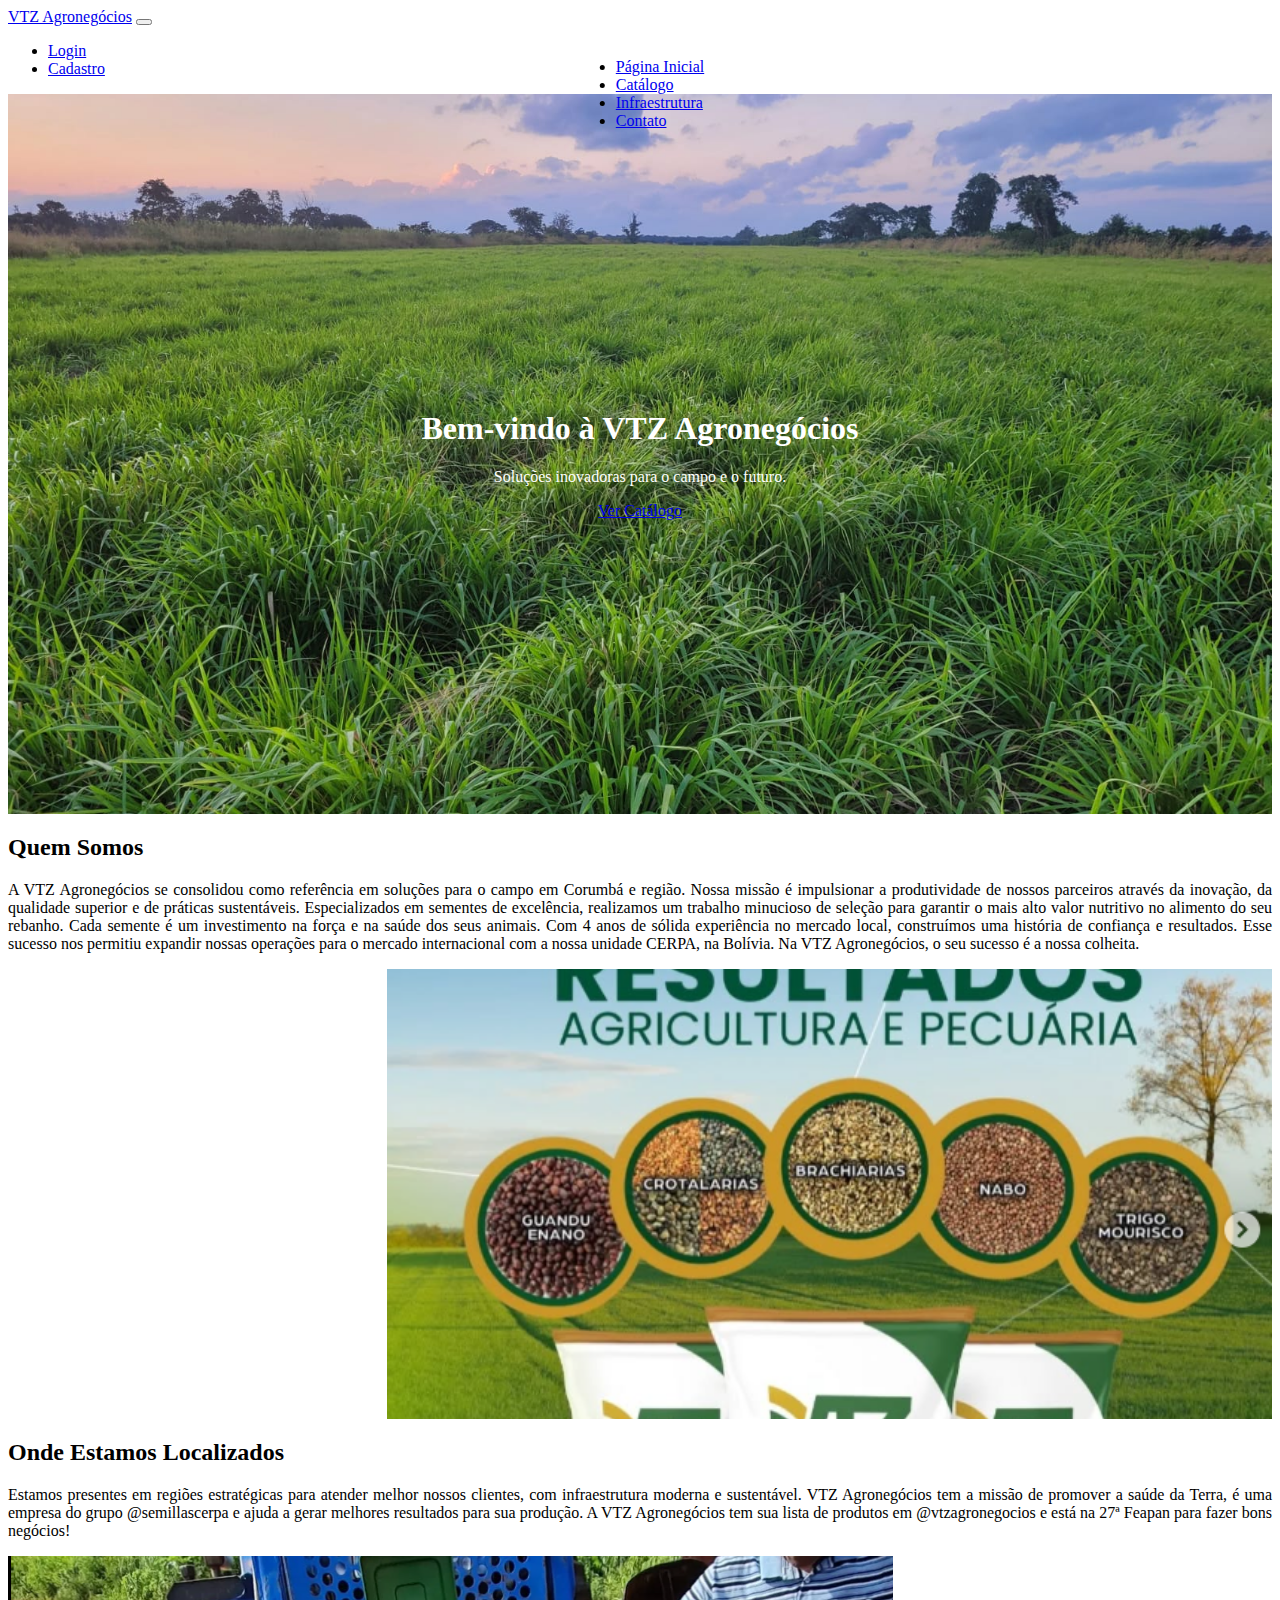
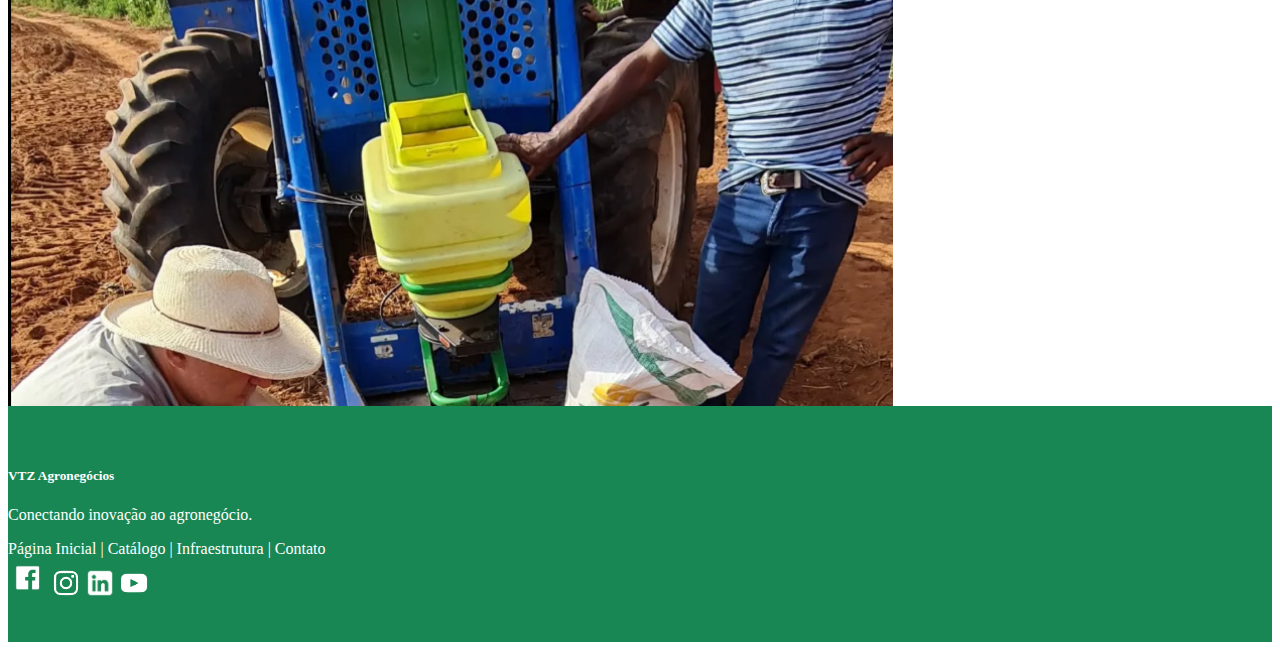
<file: VTZ Agronégocios/public/index.html>
<!DOCTYPE html>
<html lang="pt-br">
<head>
  <meta charset="UTF-8">
  <meta name="viewport" content="width=device-width, initial-scale=1.0">
  <title>VTZ Agronegócios</title>
  <!-- Bootstrap CSS -->
    <link href="https://cdn.jsdelivr.net/npm/bootstrap@5.3.8/dist/css/bootstrap.min.css" rel="stylesheet" integrity="sha384-sRIl4kxILFvY47J16cr9ZwB07vP4J8+LH7qKQnuqkuIAvNWLzeN8tE5YBujZqJLB" crossorigin="anonymous">
    <!-- CSS próprio -->
    <link rel="stylesheet" href="../assets/style/index.css">
</head>
<body>

<!-- Navbar -->
<nav class="navbar navbar-expand-lg navbar-dark bg-success fixed-top">
  <div class="container">
    <a class="navbar-brand" href="index.html">VTZ Agronegócios</a>

    <button class="navbar-toggler" type="button" data-bs-toggle="collapse" data-bs-target="#navbarNav">
      <span class="navbar-toggler-icon"></span>
    </button>

    <div class="collapse navbar-collapse justify-content-center" id="navbarNav">
      <ul class="navbar-nav">
        <li class="nav-item"><a class="nav-link active" href="index.html">Página Inicial</a></li>
        <li class="nav-item"><a class="nav-link" href="catalogo.html">Catálogo</a></li>
        <li class="nav-item"><a class="nav-link" href="infraestrutura.html">Infraestrutura</a></li>
        <li class="nav-item"><a class="nav-link" href="contato.html">Contato</a></li>
      </ul>

      <ul class="navbar-nav ms-auto">
        <li class="nav-item"><a class="nav-link" href="#">Login</a></li>
        <li class="nav-item"><a class="nav-link" href="#">Cadastro</a></li>
      </ul>
    </div>
  </div>
</nav>

  <!-- Hero -->
  <section class="hero">
    <div class="container">
      <h1 class="display-4">Bem-vindo à VTZ Agronegócios</h1>
      <p class="lead">Soluções inovadoras para o campo e o futuro.</p>
      <a href="catalogo.html" class="btn btn-light btn-lg">Ver Catálogo</a>
    </div>
  </section>

   <!-- Quem Somos -->
  <section class="py-5">
    <div class="container">
      <div class="row align-items-center">
        <div class="col-md-6">
          <h2>Quem Somos</h2>
          <p>A VTZ Agronegócios se consolidou como referência em soluções para o campo em Corumbá e região. Nossa missão é impulsionar a produtividade de nossos parceiros através da inovação, da qualidade superior e de práticas sustentáveis.

Especializados em sementes de excelência, realizamos um trabalho minucioso de seleção para garantir o mais alto valor nutritivo no alimento do seu rebanho. Cada semente é um investimento na força e na saúde dos seus animais.

Com 4 anos de sólida experiência no mercado local, construímos uma história de confiança e resultados. Esse sucesso nos permitiu expandir nossas operações para o mercado internacional com a nossa unidade CERPA, na Bolívia.

Na VTZ Agronegócios, o seu sucesso é a nossa colheita.</p>
        </div>
        <div class="col-md-6">
          <img src="../assets/images/Screenshot 2025-07-10 195434.png" class="img-fluid rounded" alt="Quem Somos">
        </div>
      </div>
    </div>
  </section>

    <!-- Localização/Infraestrutura -->
  <section class="py-5 bg-light">
    <div class="container">
      <div class="row align-items-center">
        <div class="col-md-6 order-md-2">
          <h2>Onde Estamos Localizados</h2>
          <p>Estamos presentes em regiões estratégicas para atender melhor nossos clientes, com infraestrutura moderna e sustentável. VTZ Agronegócios tem a missão de promover a saúde da Terra, é uma empresa do grupo @semillascerpa e ajuda a gerar melhores resultados para sua produção.

A VTZ Agronegócios tem sua lista de produtos em @vtzagronegocios e está na 27ª Feapan para fazer bons negócios!</p>
        </div>
        <div class="col-md-6 order-md-1">
          <img src="../assets/images/foto.png" class="img-fluid rounded" alt="Infraestrutura">
        </div>
      </div>
    </div>
  </section>

  <!-- Footer -->
  <footer>
    <div class="container text-center">
      <h5>VTZ Agronegócios</h5>
      <p>Conectando inovação ao agronegócio.</p>
      <div class="mb-3">
        <a href="#">Página Inicial</a> | 
        <a href="#">Catálogo</a> | 
        <a href="#">Infraestrutura</a> | 
        <a href="#">Contato</a>
      </div>
      <div>
        <a href="https://www.facebook.com/vtzagronegocios"><img src="../assets/images/facebook-logo-white.png" height="40"="30" alt="Facebook"></a>
        <a href="https://www.instagram.com/vtzagronegocios/"><img src="../assets/images/insta 1.png" width="30" alt="Instagram"></a>
        <a href="#"><img src="../assets/images/linkedin.png" width="30" alt="LinkedIn"></a>
        <a href="https://www.youtube.com/@vtzagronegocios"><img src="../assets/images/yt-.png" width="30" alt="Youtube"></a>
      </div>
    </div>
  </footer>

  <script src="https://cdn.jsdelivr.net/npm/bootstrap@5.3.8/dist/js/bootstrap.bundle.min.js" integrity="sha384-FKyoEForCGlyvwx9Hj09JcYn3nv7wiPVlz7YYwJrWVcXK/BmnVDxM+D2scQbITxI" crossorigin="anonymous"></script>
</body>
</html>
</file>
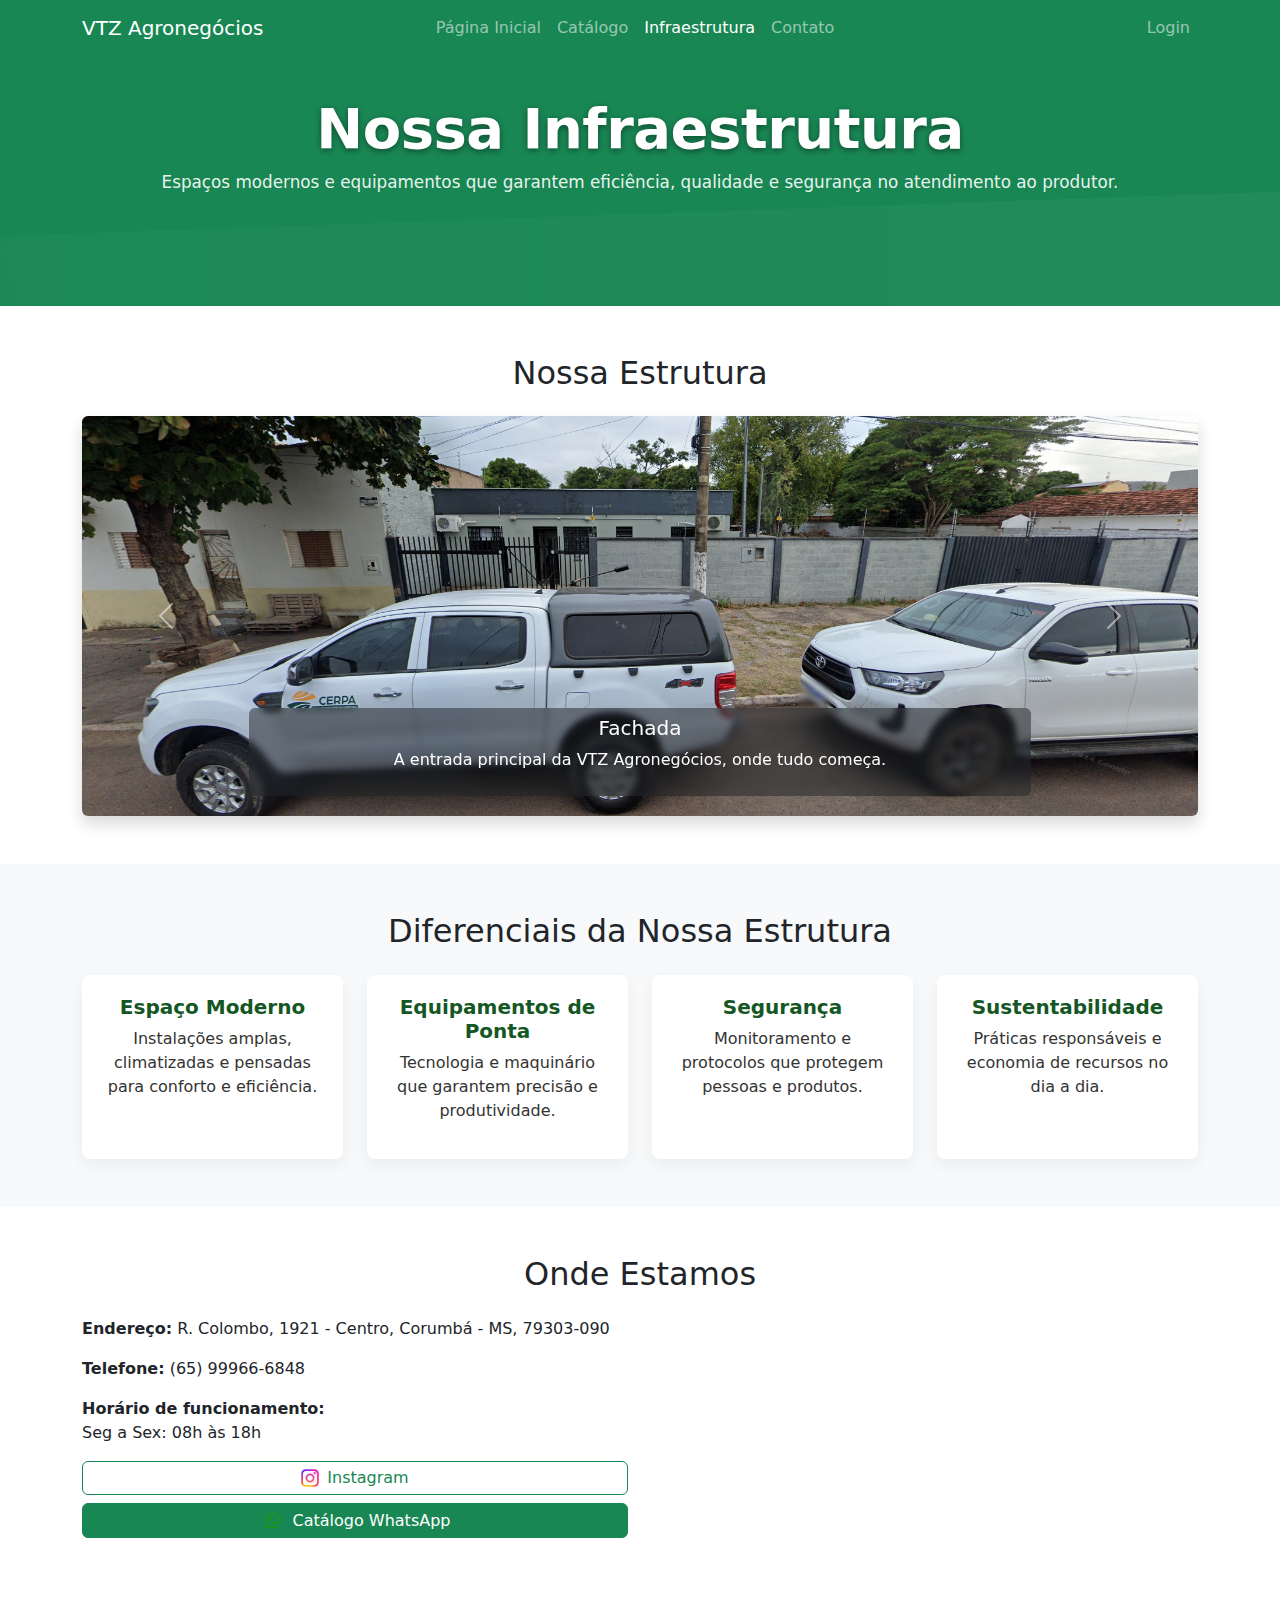
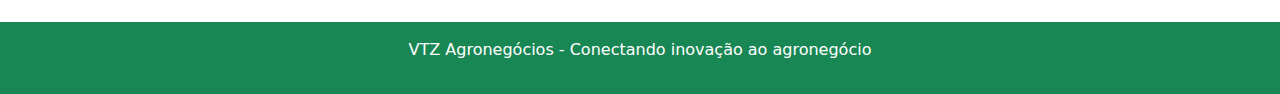
<file: public/infraestrutura.html>
<!DOCTYPE html>
<html lang="pt-br">
<head>
  <meta charset="UTF-8">
  <meta name="viewport" content="width=device-width, initial-scale=1.0">
  <title>Infraestrutura - VTZ Agronegócios</title>
  <link href="https://cdn.jsdelivr.net/npm/bootstrap@5.3.8/dist/css/bootstrap.min.css" rel="stylesheet" crossorigin="anonymous">
  <link rel="stylesheet" href="../assets/style/infra.css">
</head>
<body class="page-infra">

  <!-- Navbar -->
  <nav class="navbar navbar-expand-lg navbar-dark bg-success fixed-top">
    <div class="container">
      <a class="navbar-brand" href="index.html">VTZ Agronegócios</a>
      <button class="navbar-toggler" type="button" data-bs-toggle="collapse" data-bs-target="#navbarNav">
        <span class="navbar-toggler-icon"></span>
      </button>

      <div class="collapse navbar-collapse" id="navbarNav">
        <ul class="navbar-nav mx-auto">
          <li class="nav-item"><a class="nav-link" href="index.html">Página Inicial</a></li>
          <li class="nav-item"><a class="nav-link" href="catalogo.html">Catálogo</a></li>
          <li class="nav-item active"><a class="nav-link active" href="infraestrutura.html">Infraestrutura</a></li>
          <li class="nav-item"><a class="nav-link" href="contato.html">Contato</a></li>
        </ul>
        <ul class="navbar-nav ms-auto">
          <li class="nav-item">
            <a class="nav-link" href="#">
              <i class="bi bi-person-circle"></i> Login
            </a>
          </li>
        </ul>
      </div>
    </div>
  </nav>

  <!-- Hero / Banner -->
  <section class="hero text-white text-center d-flex align-items-center">
    <div class="container">
      <h1 class="display-4">Nossa Infraestrutura</h1>
      <p class="lead">Espaços modernos e equipamentos que garantem eficiência, qualidade e segurança no atendimento ao produtor.</p>
    </div>
  </section>


<!-- Galeria de Fotos (Carrossel) Top -->
<section class="py-5">
  <div class="container">
    <h2 class="text-center mb-4">Nossa Estrutura</h2>

    <div id="infraCarousel" class="carousel slide shadow rounded" data-bs-ride="carousel">
      <div class="carousel-inner">
        
        <!-- Item 1 -->
        <div class="carousel-item active">
          <img src="/assets/images/Frente1.png" class="d-block w-100 rounded" alt="Fachada da Empresa" style="max-height: 400px; object-fit: cover;">
          <div class="carousel-caption d-none d-md-block bg-dark bg-opacity-50 rounded p-2">
            <h5>Fachada</h5>
            <p>A entrada principal da VTZ Agronegócios, onde tudo começa.</p>
          </div>
        </div>

        <!-- Item 2 -->
        <div class="carousel-item">
          <img src="/assets/images/Frente2.png" class="d-block w-100 rounded" alt="Área Interna" style="max-height: 400px; object-fit: cover;">
          <div class="carousel-caption d-none d-md-block bg-dark bg-opacity-50 rounded p-2">
            <h5>Área Interna</h5>
            <p>Ambiente organizado e preparado para receber nossos clientes.</p>
          </div>
        </div>

        <!-- Item 3 -->
        <div class="carousel-item">
          <img src="/assets/images/Frente3.png" class="d-block w-100 rounded" alt="Estoque e Máquinas" style="max-height: 400px; object-fit: cover;">
          <div class="carousel-caption d-none d-md-block bg-dark bg-opacity-50 rounded p-2">
            <h5>Armazenamento</h5>
            <p>Espaço de estoque e maquinário para garantir agilidade e qualidade.</p>
          </div>
        </div>

      </div>

      <!-- Controles -->
      <button class="carousel-control-prev" type="button" data-bs-target="#infraCarousel" data-bs-slide="prev">
        <span class="carousel-control-prev-icon" aria-hidden="true"></span>
        <span class="visually-hidden">Anterior</span>
      </button>
      <button class="carousel-control-next" type="button" data-bs-target="#infraCarousel" data-bs-slide="next">
        <span class="carousel-control-next-icon" aria-hidden="true"></span>
        <span class="visually-hidden">Próximo</span>
      </button>
    </div>
  </div>
</section>

  <!-- Diferenciais -->
  <section class="py-5 bg-light diferenciais">
    <div class="container">
      <h2 class="text-center mb-4">Diferenciais da Nossa Estrutura</h2>
      <div class="row g-4">
        <div class="col-md-3">
          <div class="card-like text-center h-100">
            <h5>Espaço Moderno</h5>
            <p>Instalações amplas, climatizadas e pensadas para conforto e eficiência.</p>
          </div>
        </div>
        <div class="col-md-3">
          <div class="card-like text-center h-100">
            <h5>Equipamentos de Ponta</h5>
            <p>Tecnologia e maquinário que garantem precisão e produtividade.</p>
          </div>
        </div>
        <div class="col-md-3">
          <div class="card-like text-center h-100">
            <h5>Segurança</h5>
            <p>Monitoramento e protocolos que protegem pessoas e produtos.</p>
          </div>
        </div>
        <div class="col-md-3">
          <div class="card-like text-center h-100">
            <h5>Sustentabilidade</h5>
            <p>Práticas responsáveis e economia de recursos no dia a dia.</p>
          </div>
        </div>
      </div>
    </div>
  </section>
  <!-- Localização -->
<section class="py-5">
  <div class="container">
    <h2 class="text-center mb-4">Onde Estamos</h2>
    <div class="row">
      <div class="col-md-6">
        <p><strong>Endereço:</strong> R. Colombo, 1921 - Centro, Corumbá - MS, 79303-090</p>
        <p><strong>Telefone:</strong> (65) 99966-6848</p>
        <p><strong>Horário de funcionamento:</strong><br>Seg a Sex: 08h às 18h</p>
        
        <!-- Botões com logos -->
        <div class="d-flex flex-column gap-2">
          <a href="https://www.instagram.com/vtzagronegocios/" target="_blank" 
             class="btn btn-outline-success d-flex align-items-center justify-content-center gap-2 py-1">
            <img src="/assets/images/LogoInstagram.png" alt="Instagram" width="18" height="18">
            Instagram
          </a>
          <a href="https://wa.me/c/59176351959" target="_blank" 
             class="btn btn-success d-flex align-items-center justify-content-center gap-2 py-1">
            <img src="/assets/images/LogoWhatsapp.png" alt="WhatsApp" width="25" height="25">
            Catálogo WhatsApp
          </a>
        </div>
      </div>

      <div class="col-md-6">
        <iframe 
          src="https://www.google.com/maps/embed?pb=!1m18!1m12!1m3!1d3764.0303641742097!2d-57.6588!3d-19.0098!2m3!1f0!2f0!3f0!3m2!1i1024!2i768!4f13.1!3m3!1m2!1s0x9486f7e04e8c5e9b%3A0x4c6a6a1e4f4a6f5!2sR.%20Colombo%2C%201921%20-%20Centro%2C%20Corumb%C3%A1%20-%20MS%2C%2079303-090!5e0!3m2!1spt-BR!2sbr!4v1696974100000!5m2!1spt-BR!2sbr" 
          width="100%" height="250" style="border:0;" allowfullscreen="" loading="lazy">
        </iframe>
      </div>
    </div>
  </div>
</section>


  <!-- Footer -->
  <footer class="bg-success text-white text-center py-3">
    <div class="container">
      <p>VTZ Agronegócios - Conectando inovação ao agronegócio</p>
    </div>
  </footer>

  <script src="https://cdn.jsdelivr.net/npm/bootstrap@5.3.8/dist/js/bootstrap.bundle.min.js" crossorigin="anonymous"></script>
</body>
</html>
</file>
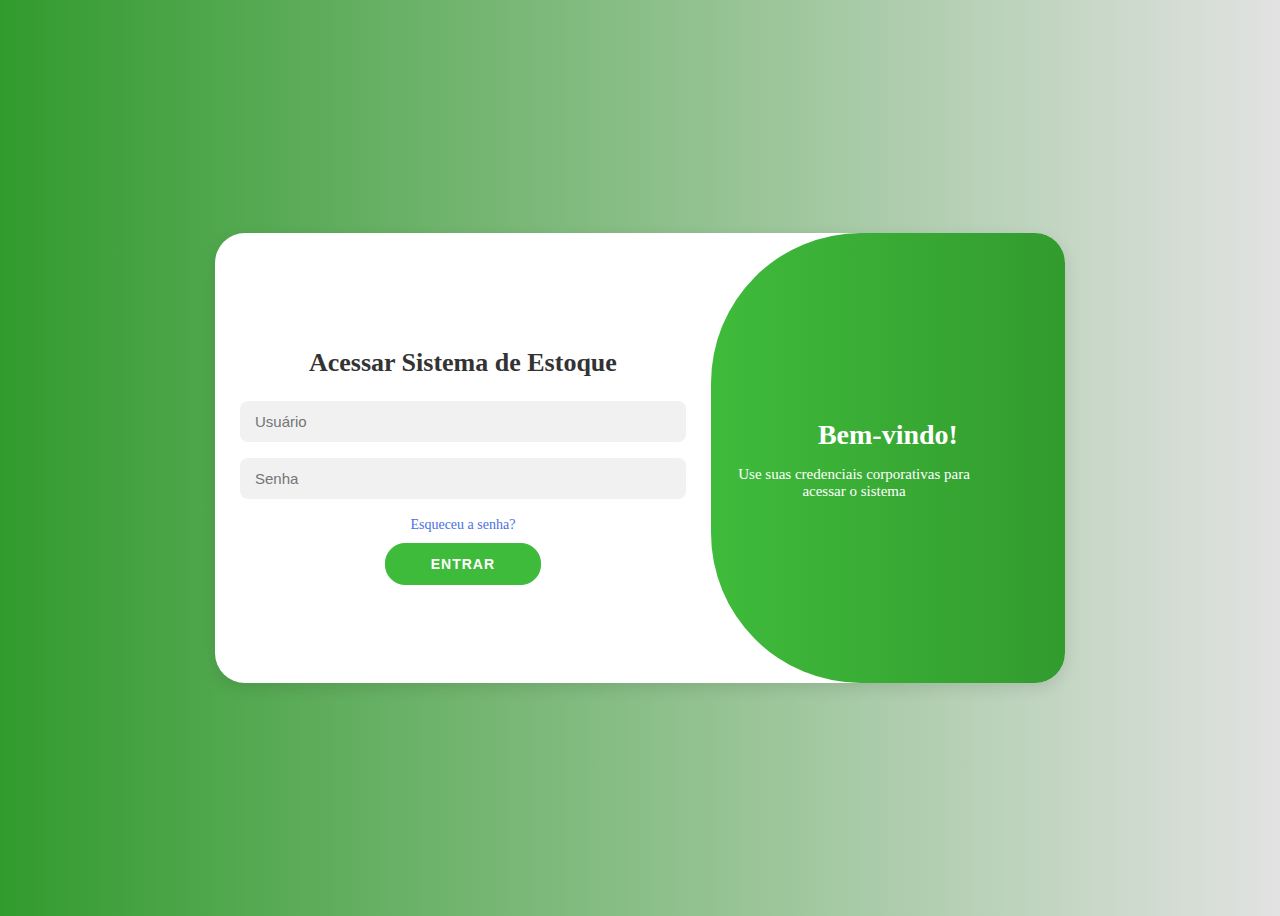
<file: public/Login.html>
<!DOCTYPE html>
<html lang="pt-br">

<head>
    <meta charset="UTF-8" />
    <meta name="viewport" content="width=device-width, initial-scale=1.0" />
    <title>Login</title>
    <link href="https://unpkg.com/boxicons@2.1.4/css/boxicons.min.css" rel="stylesheet">
    <link rel="stylesheet" href="/assets/style/StyleLogin.css" />
</head>

<body>
    <div class="container" id="container">
        <!-- FORMULÁRIO DE LOGIN -->
        <div class="form-container sign-in">
            <form id="loginForm" onsubmit="return false;">
                <h1>Acessar Sistema de Estoque</h1>
                <input type="text" id="loginUser" placeholder="Usuário" required>
                <input type="password" id="loginPass" placeholder="Senha" required>
                <a href="#">Esqueceu a senha?</a>
                <button id="btnLogin" type="button">Entrar</button>
            </form>
        </div>

        <!-- PAINEL DE BOAS-VINDAS -->
        <div class="toggle-container">
            <div class="toggle">
                <div class="toggle-panel toggle-right">
                    <h1>Bem-vindo!</h1>
                    <p>Use suas credenciais corporativas para acessar o sistema</p>
                </div>
            </div>
        </div>
    </div>
    <script src="/assets/scripts/Login.js"></script>
</body>

</html>
</file>
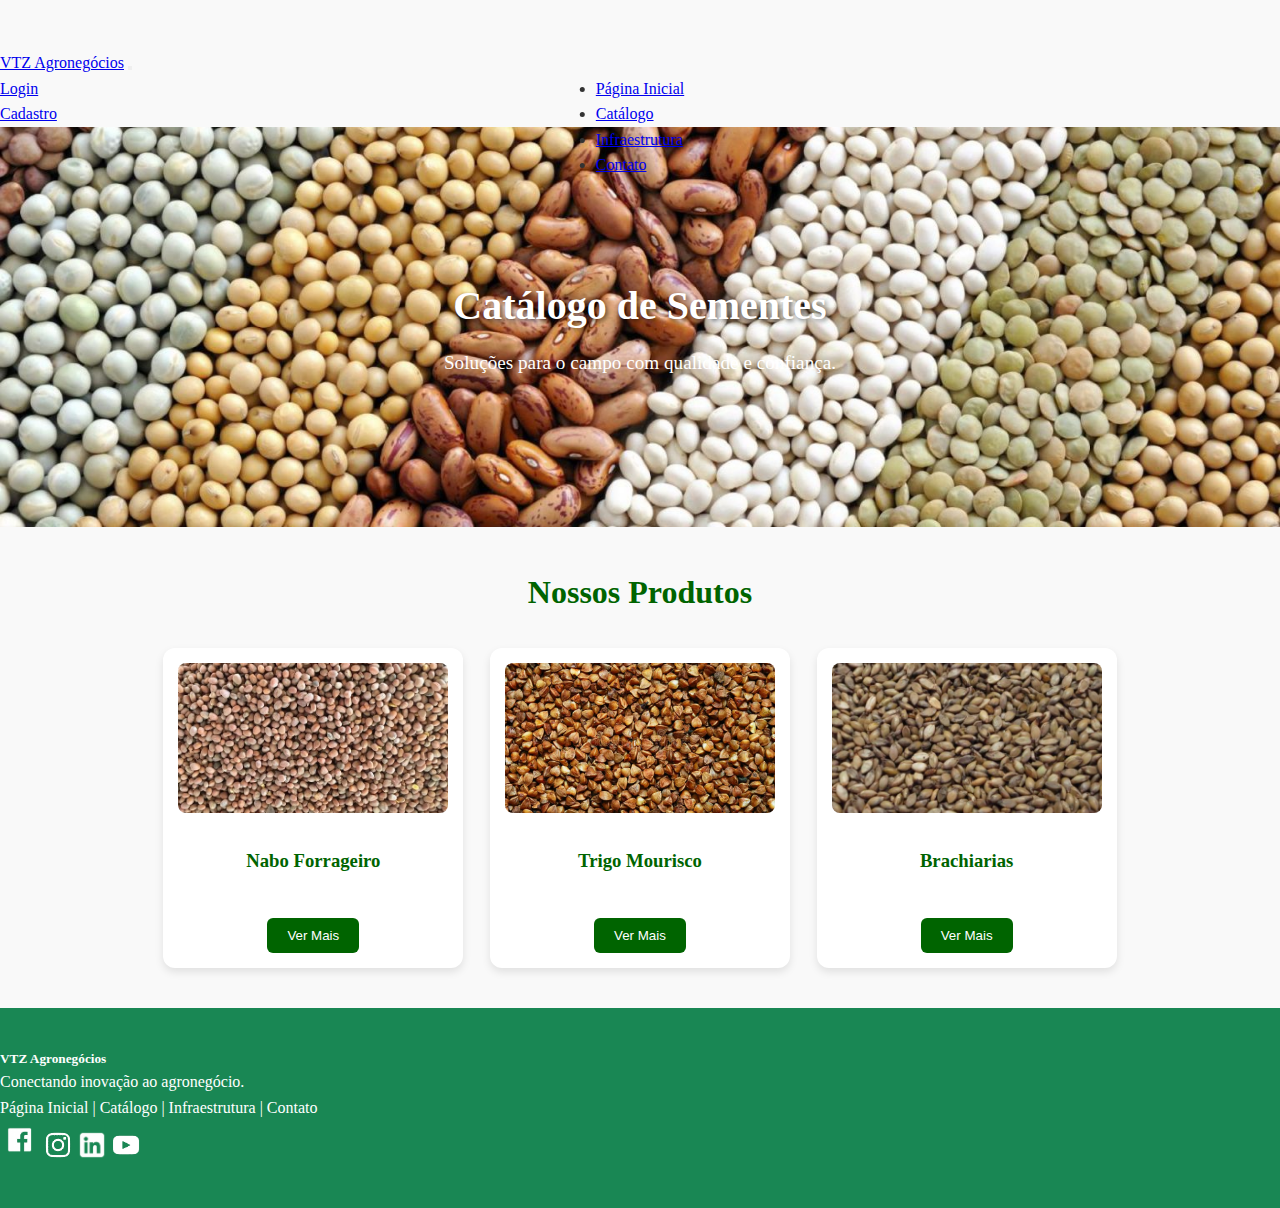
<file: VTZ Agronégocios/public/catalogo.html>
<!DOCTYPE html>
<html lang="pt-BR">
<head>
  <meta charset="UTF-8" />
  <meta name="viewport" content="width=device-width, initial-scale=1.0"/>
  <title>Catálogo - VTZ Agronegócios</title>
  <link href="https://cdn.jsdelivr.net/npm/bootstrap@5.3.8/dist/css/bootstrap.min.css" rel="stylesheet" integrity="sha384-sRIl4kxILFvY47J16cr9ZwB07vP4J8+LH7qKQnuqkuIAvNWLzeN8tE5YBujZqJLB" crossorigin="anonymous">
  <link rel="stylesheet" href="../assets/style/catalogo.css" />
</head>
<body>
  <!-- Cabeçalho -->
  <nav class="navbar navbar-expand-lg navbar-dark bg-success fixed-top">
    <div class="container">
      <a class="navbar-brand" href="index.html">VTZ Agronegócios</a>

      <button class="navbar-toggler" type="button" data-bs-toggle="collapse" data-bs-target="#navbarNav">
        <span class="navbar-toggler-icon"></span>
      </button>

      <div class="collapse navbar-collapse justify-content-center" id="navbarNav">
        <ul class="navbar-nav">
          <li class="nav-item"><a class="nav-link" href="index.html">Página Inicial</a></li>
          <li class="nav-item"><a class="nav-link active" href="catalogo.html">Catálogo</a></li>
          <li class="nav-item"><a class="nav-link" href="infraestrutura.html">Infraestrutura</a></li>
          <li class="nav-item"><a class="nav-link" href="contato.html">Contato</a></li>
        </ul>

        <ul class="navbar-nav ms-auto">
          <li class="nav-item"><a class="nav-link" href="#">Login</a></li>
          <li class="nav-item"><a class="nav-link" href="#">Cadastro</a></li>
        </ul>
      </div>
    </div>
  </nav>

  <!-- Banner -->
  <section class="banner">
    <h1><span class="titulo-destaque">Catálogo de Sementes</span></h1>
    <p><span class="texto-destaque">Soluções para o campo com qualidade e confiança.</span></p>
  </section>

  <!-- Produtos -->
  <section id="produtos" class="produtos">
    <h2>Nossos Produtos</h2>
    <div class="catalogo">

      <div class="card">
        <img src="../assets/images/nabo.jpg" width="300" height="200">
        <h3>Nabo Forrageiro</h3>
        <button onclick="abrirModal('modalNabo')">Ver Mais</button>
      </div>

      <div class="card">
        <img src="../assets/images/trigo-mourisco.webp" width="300" height="200">
        <h3>Trigo Mourisco</h3>
        <button onclick="abrirModal('modalTrigo')">Ver Mais</button>
      </div>

      <div class="card">
        <img src="../assets/images/brachiaria.png" width="300" height="200">
        <h3>Brachiarias</h3>
        <button onclick="abrirModal('modalBrachiaria')">Ver Mais</button>
      </div>
    </div>
  </section>

  <!-- Modal NABO -->
  <div id="modalNabo" class="modal">
    <div class="modal-conteudo">
      <span class="fechar" onclick="fecharModal('modalNabo')">&times;</span>
      <h2>Nabo Forrageiro</h2>
      <p>
        O nabo forrageiro é usado para adubação verde, cobertura do solo e
        descompactação natural. Suas raízes profundas ajudam a melhorar a
        infiltração de água e nutrientes.  
        <br><br>
        <strong>Disponível em:</strong> sacos de 10kg e 20kg.
      </p>
      <div class="modal-footer d-flex justify-content-center">
      <a href="https://wa.me/5567999982641?text=Olá! Tenho interesse no produto: Nabo Forrageiro"
          target="_blank" 
          class="btn btn-success">
          Pedir pelo WhatsApp
        </a>
      </div>
    </div>
  </div>

  <!-- Modal TRIGO -->
  <div id="modalTrigo" class="modal">
    <div class="modal-conteudo">
      <span class="fechar" onclick="fecharModal('modalTrigo')">&times;</span>
      <h2>Trigo Mourisco</h2>
      <p>
        O trigo mourisco, também conhecido como trigo sarraceno, é um
        pseudo-cereal rico em nutrientes e livre de glúten.  
        Usado na alimentação humana, animal e também como adubo verde.
        <br><br>
        <strong>Disponível em:</strong> sacos de 10kg e 20kg.
      </p>
      <div class="modal-footer d-flex justify-content-center">
      <a href="https://wa.me/5500000000000?text=Olá! Tenho interesse no produto: Nabo Forrageiro"
          target="_blank" 
          class="btn btn-success">
          Pedir pelo WhatsApp
        </a>
      </div>
    </div>
  </div>

  <!-- Modal BRACHIARIA -->
  <div id="modalBrachiaria" class="modal">
    <div class="modal-conteudo">
      <span class="fechar" onclick="fecharModal('modalBrachiaria')">&times;</span>
      <h2>Brachiarias</h2>
      <p>
        Capins do gênero Brachiaria oferecem forragem de qualidade ao rebanho e
        ajudam na estruturação do solo.  
        Em consórcio com culturas como milho e café, proporcionam maior sanidade
        e produtividade.
        <br><br>
        <strong>Disponível em:</strong> sacos de 10kg e 20kg.
      </p>
    </div>
  </div>

  <!-- Rodapé -->
  <footer class="bg-success text-white text-center py-4 mt-5">
    <div class="container">
        <h5>VTZ Agronegócios</h5>
        <p>Conectando inovação ao agronegócio.</p>
        <div class="mb-3">
          <a href="index.html" class="text-white text-decoration-none mx-2">Página Inicial</a> | 
          <a href="catalogo.html" class="text-white text-decoration-none mx-2">Catálogo</a> | 
          <a href="infraestrutura.html" class="text-white text-decoration-none mx-2">Infraestrutura</a> | 
          <a href="contato.html" class="text-white text-decoration-none mx-2">Contato</a>
        </div>
        <div>
          <a href="https://www.facebook.com/vtzagronegocios"><img src="../assets/images/facebook-logo-white.png" height="40"="30" alt="Facebook"></a>
          <a href="https://www.instagram.com/vtzagronegocios/"><img src="../assets/images/insta 1.png" width="30" alt="Instagram"></a>
          <a href="#"><img src="../assets/images/linkedin.png" width="30" alt="LinkedIn"></a>
          <a href="https://www.youtube.com/@vtzagronegocios"><img src="../assets/images/yt-.png" width="30" alt="Youtube"></a>
        </div>
     </div>
  </footer>

  <!-- Script do modal -->
  <script>
    function abrirModal(id) {
      document.getElementById(id).style.display = "flex";
    }
    function fecharModal(id) {
      document.getElementById(id).style.display = "none";
    }
    window.onclick = function (event) {
      const modais = document.querySelectorAll(".modal");
      modais.forEach((modal) => {
        if (event.target === modal) {
          modal.style.display = "none";
        }
      });
    };
  </script>
</body>
</html>
</file>
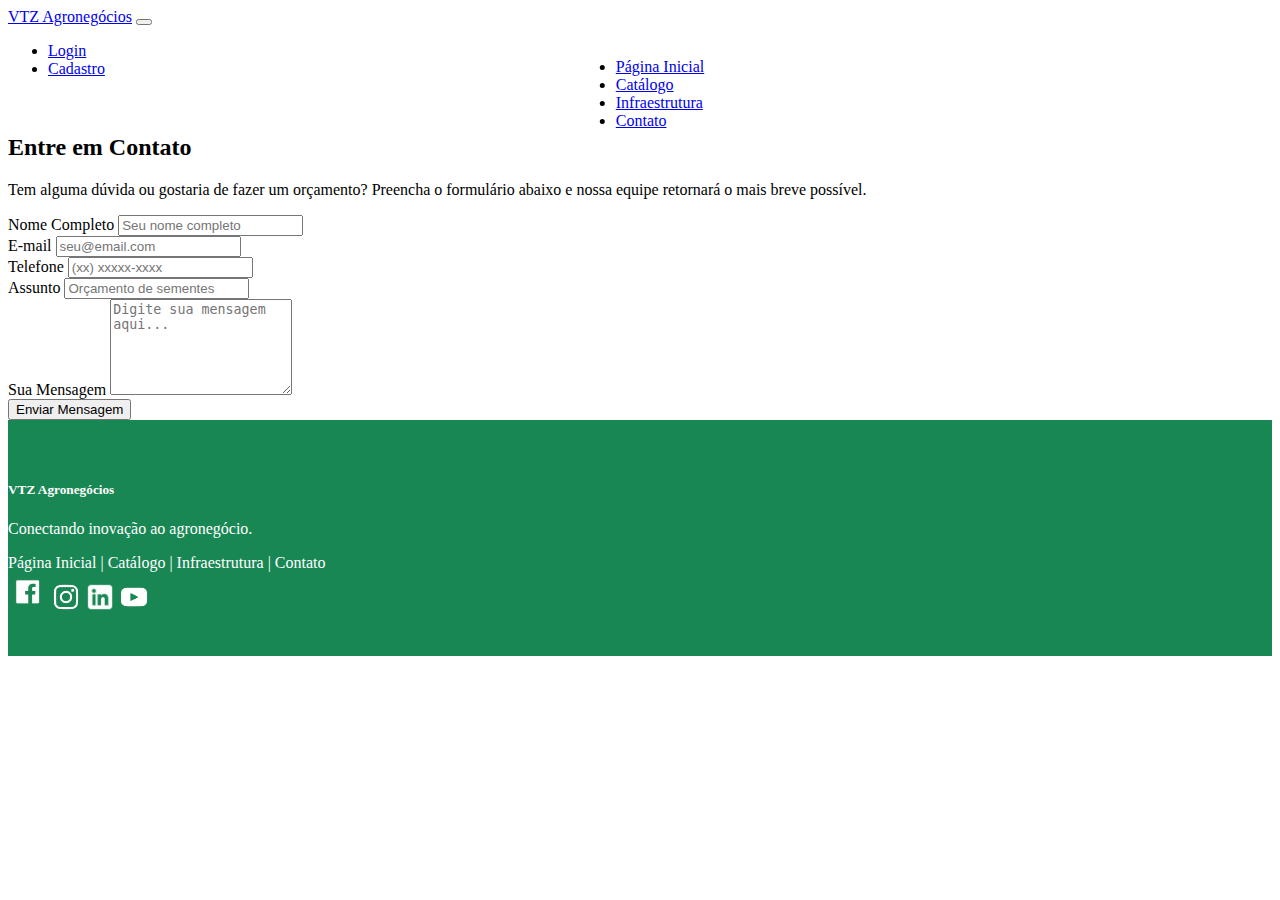
<file: VTZ Agronégocios/public/contato.html>
<!DOCTYPE html>
<html lang="pt-br">
<head>
  <meta charset="UTF-8">
  <meta name="viewport" content="width=device-width, initial-scale=1.0">
  <title>Contato - VTZ Agronegócios</title>
  <link href="https://cdn.jsdelivr.net/npm/bootstrap@5.3.8/dist/css/bootstrap.min.css" rel="stylesheet" integrity="sha384-sRIl4kxILFvY47J16cr9ZwB07vP4J8+LH7qKQnuqkuIAvNWLzeN8tE5YBujZqJLB" crossorigin="anonymous">
  <link rel="stylesheet" href="../assets/style/index.css">
</head>
<body>
<!-- Navbar -->
  <nav class="navbar navbar-expand-lg navbar-dark bg-success fixed-top">
    <div class="container">
      <a class="navbar-brand" href="contato.html">VTZ Agronegócios</a>
      <button class="navbar-toggler" type="button" data-bs-toggle="collapse" data-bs-target="#navbarNav">
        <span class="navbar-toggler-icon"></span>
      </button>

      <div class="collapse navbar-collapse" id="navbarNav">
        <ul class="navbar-nav">
          <li class="nav-item"><a class="nav-link" href="index.html">Página Inicial</a></li>
          <li class="nav-item"><a class="nav-link" href="catalogo.html">Catálogo</a></li>
          <li class="nav-item"><a class="nav-link" href="infraestrutura.html">Infraestrutura</a></li>
          <li class="nav-item active"><a class="nav-link active" href="contato.html">Contato</a></li>
        </ul>
        <ul class="navbar-nav ms-auto">
          <li class="nav-item"><a class="nav-link" href="#">Login</a></li>
          <li class="nav-item"><a class="nav-link" href="#">Cadastro</a></li>
        </ul>
      </div>
    </div>
  </nav>

  <section class="py-5" style="margin-top: 56px;"> <div class="container">
      <div class="row">
        <div class="col-lg-8 mx-auto">
          <h2 class="text-center mb-4">Entre em Contato</h2>
          <p class="text-center lead mb-5">Tem alguma dúvida ou gostaria de fazer um orçamento? Preencha o formulário abaixo e nossa equipe retornará o mais breve possível.</p>
          
          <form action="#" method="POST">
            <div class="row">
              <div class="col-md-6 mb-3">
                <label for="nome" class="form-label">Nome Completo</label>
                <input type="text" class="form-control" id="nome" name="nome" placeholder="Seu nome completo" required>
              </div>
              <div class="col-md-6 mb-3">
                <label for="email" class="form-label">E-mail</label>
                <input type="email" class="form-control" id="email" name="email" placeholder="seu@email.com" required>
              </div>
            </div>
            
            <div class="row">
              <div class="col-md-6 mb-3">
                <label for="telefone" class="form-label">Telefone</label>
                <input type="tel" class="form-control" id="telefone" name="telefone" placeholder="(xx) xxxxx-xxxx">
              </div>
              <div class="col-md-6 mb-3">
                <label for="assunto" class="form-label">Assunto</label>
                <input type="text" class="form-control" id="assunto" name="assunto" placeholder="Orçamento de sementes" required>
              </div>
            </div>
            
            <div class="mb-3">
              <label for="mensagem" class="form-label">Sua Mensagem</label>
              <textarea class="form-control" id="mensagem" name="mensagem" rows="6" placeholder="Digite sua mensagem aqui..." required></textarea>
            </div>
            
            <div class="text-center">
              <button type="submit" class="btn btn-success btn-lg">Enviar Mensagem</button>
            </div>
          </form>
          </div>
      </div>
    </div>
  </section>

  <footer class="bg-dark text-white py-4">
    <div class="container text-center">
      <h5>VTZ Agronegócios</h5>
      <p>Conectando inovação ao agronegócio.</p>
      <div class="mb-3">
        <a href="index.html" class="text-white">Página Inicial</a> | 
        <a href="catalogo.html" class="text-white">Catálogo</a> | 
        <a href="infraestrutura.html" class="text-white">Infraestrutura</a> | 
        <a href="contato.html" class="text-white">Contato</a>
      </div>
      <div>
        <a href="https://www.facebook.com/vtzagronegocios"><img src="../assets/images/facebook-logo-white.png" height="40"="30" alt="Facebook"></a>
        <a href="https://www.instagram.com/vtzagronegocios/"><img src="../assets/images/insta 1.png" width="30" alt="Instagram"></a>
        <a href="#"><img src="../assets/images/linkedin.png" width="30" alt="LinkedIn"></a>
        <a href="https://www.youtube.com/@vtzagronegocios"><img src="../assets/images/yt-.png" width="30" alt="Youtube"></a>
      </div>
    </div>
  </footer>

  <script src="https://cdn.jsdelivr.net/npm/bootstrap@5.3.8/dist/js/bootstrap.bundle.min.js" integrity="sha384-FKyoEForCGlyvwx9Hj09JcYn3nv7wiPVlz7YYwJrWVcXK/BmnVDxM+D2scQbITxI" crossorigin="anonymous"></script>
</body>
</html>
</file>
<file: VTZ Agronégocios/assets/style/index.css>
/* Hero */
.hero {
  background: url('../images/bfb11048-cafa-482c-9dde-5a7bf82f0387.jpeg') center/cover no-repeat;
  color: white;
  height: 80vh;
  display: flex;
  align-items: center;
  justify-content: center;
  text-align: center;
}

/* Centralização do Menu Principal da Navbar */
@media (min-width: 992px) {
  #navbarNav > ul:first-child {
    position: absolute;
    left: 50%;
    transform: translateX(-50%);
  }
}

.col-md-6 img{
  width: 70%;
  height: 50vh;
  object-fit: cover;
    display: block;      
  margin-left: auto;    
  margin-right: 0; 
}

.col-md-6 p {
  text-align: justify;
}

.col-md-6.order-md-1 img {
  width: 70%;
  height: 50vh;
  object-fit: cover;
    display: block;
  margin-right: auto;
  margin-left: 0;
}

.col-md-6.order-md-1 p {
  text-align: justify;
}

/* Footer */
footer {
  background-color: #198754; /* verde bootstrap */
  color: white;
  padding: 40px 0;
}

footer a {
  color: white;
  text-decoration: none;
}
</file>
<file: assets/style/infra.css>
/* Hero */
.page-infra { padding-top: 0px; }

.hero {
	position: relative;
	background: linear-gradient(#198754, #198754), url('') center/cover no-repeat;
	color: #198754;
	min-height: 34vh;
	display: flex;
	align-items: center;
	justify-content: center;
	text-align: center;
	padding: 0rem 0;
	overflow: hidden;
}

.hero .container {
	position: relative;
	z-index: 2;
}
/*hero texto de cima*/
.hero h1 {
	font-weight: 700;
	letter-spacing: -0.5px;
	margin-bottom: 0.5rem;
	text-shadow: 0 2px 6px rgba(0,0,0,0.45);
}
/*hero texto de baixo*/
.hero p.lead {
	color: #ffffffeb;
	font-size: 1.05rem;
	margin-bottom: 1rem;
}

.hero .cta-btn {
	margin-top: 0.5rem;
}


.hero::after {
	content: '';
	position: absolute;
	left: -10%;
	bottom: -10%;
	width: 120%;
	height: 40%;
	background: linear-gradient(90deg, rgba(255, 255, 255, 0.02), rgba(255,255,255,0.04));
	transform: rotate(-2deg);
	pointer-events: none;
}


@media (max-width: 992px) {
	.hero { min-height: 30vh; padding: 2.2rem 0; }
	.hero h1 { font-size: 1.8rem; }
}

@media (max-width: 576px) {
	.hero { min-height: 26vh; padding: 1.4rem 0; }
	.hero h1 { font-size: 1.4rem; }
	.hero p.lead { font-size: 0.95rem; }
}

@media (min-width: 1400px) {
	.hero { min-height: 42vh; }
}

/* carrossel */
.carousel .carousel-item img { max-height: 420px; object-fit: cover; }
.carousel-caption { background: #00000073; backdrop-filter: blur(3px); }


.diferenciais .col-md-3 h5 { font-weight: 700; color: #155724; }
.diferenciais .col-md-3 p { color: #333; }
.diferenciais .card-like {
	background: #fff; border-radius: 8px; padding: 1.25rem; box-shadow: 0 6px 18px rgba(0,0,0,0.06);
}


footer { padding: 2.25rem 0; }
</file>
<file: assets/style/StyleLogin.css>
body {
    background: linear-gradient(to right, #329b2e, #e2e2e2);
    display: flex;
    justify-content: center;
    align-items: center;
    height: 100vh;
}

.container {
    background-color: #fff;
    border-radius: 30px;
    box-shadow: 0 5px 15px rgba(0,0,0,0.1);
    position: relative;
    overflow: hidden;
    width: 850px;
    max-width: 100%;
    min-height: 450px;
    display: flex;
}

/* FORMULÁRIO */
.form-container {
    width: 70%;
    display: flex;
    align-items: center;
    justify-content: center;
}

form {
    display: flex;
    flex-direction: column;
    align-items: center;
    justify-content: center;
    padding: 0 40px;
    width: 100%;
}

form h1 {
    font-size: 26px;
    margin-bottom: 15px;
    color: #333;
}

form input {
    background-color: #f1f1f1;
    border: none;
    padding: 12px 15px;
    margin: 8px 0;
    width: 100%;
    border-radius: 8px;
    font-size: 15px;
}

form a {
    color: #4b70e2;
    font-size: 14px;
    text-decoration: none;
    margin: 10px 0;
}

button {
    border-radius: 20px;
    border: 1px solid #3fbb3b;
    background-color: #3fbb3b;
    color: #fff;
    font-size: 14px;
    font-weight: 600;
    padding: 12px 45px;
    letter-spacing: 1px;
    text-transform: uppercase;
    cursor: pointer;
    transition: 0.3s;
}

button:hover {
    background-color: #000000;
}

/* PAINEL LATERAL */
.toggle-container {
    width: 50%;
    height: 100hv;
    background: linear-gradient(to right, #3fbb3b, #329b2e);
    color: #fff;
    display: flex;
    align-items: center;
    justify-content: center;
    text-align: center;
    flex-direction: column;
    border-radius: 150px 0 0 150px;
}

.toggle-container h1 {
    font-size: 28px;
    margin-bottom: 10px;
}

.toggle-container p {
    font-size: 15px;
    width: 80%;
}

/* RESPONSIVO */
@media screen and (max-width: 800px) {
    .container {
        flex-direction: column;
        width: 90%;
        min-height: 600px;
    }

    .form-container, .toggle-container {
        width: 100%;
        border-radius: 0;
    }

    .toggle-container {
        height: 200px;
        border-radius: 0 0 30px 30px;
    }

    form h1 {
        font-size: 22px;
    }
}
</file>
<file: VTZ Agronégocios/assets/style/catalogo.css>
* {
  margin: 0;
  padding: 0;
  box-sizing: border-box;
}

@media (min-width: 992px) {
  #navbarNav > ul:first-child {
    position: absolute;
    left: 50%;
    transform: translateX(-50%);
  }
}

body {
  padding-top: 50px;
  line-height: 1.6;
  color: #333;
  background-color: #f9f9f9;
}

/* ===== BANNER ===== */
.banner {
  width: 100%;
  height: 400px;
  background-image: url("../images/sementes.jpg");
  background-size: cover;
  background-position: center;
  display: flex;
  flex-direction: column;
  justify-content: center;
  align-items: center;
  color: white;
  text-align: center;
  padding: 20px;
}
  
.banner h1 {
  font-size: 2.5rem;
  text-shadow: 2px 2px 5px rgba(0, 0, 0, 0.6);
}

.banner p {
  font-size: 1.2rem;
  margin-top: 10px;
}

/* ===== PRODUTOS ===== */
.produtos {
  padding: 40px 20px;
  text-align: center;
}

.produtos h2 {
  font-size: 2rem;
  margin-bottom: 30px;
  color: #006400;
}

.catalogo {
  display: grid;
  grid-template-columns: repeat(auto-fit, minmax(280px, 1fr));
  gap: 20px;
  justify-items: center;
  max-width: 1000px;
  margin: 0 auto;
  padding: 0 20px;
}

.card {
  background: #fff;
  padding: 15px;
  border-radius: 12px;
  box-shadow: 0px 4px 8px rgba(0, 0, 0, 0.1);
  transition: transform 0.3s, box-shadow 0.3s;
  width: 100%;
  max-width: 300px; 
  height: 320px;
  display: flex;
  flex-direction: column;
  justify-content: space-between;
  align-items: center;
}

.card img {
  width: 100%;
  height: 150px;
  object-fit: cover;
  border-radius: 8px;
}

.card:hover {
  transform: translateY(-5px);
  box-shadow: 0px 6px 15px rgba(0, 0, 0, 0.15);
}

.card h3 {
  margin-bottom: 10px;
  color: #006400;
}

.card p {
  font-size: 0.95rem;
  margin-bottom: 15px;
}

.card button {
  padding: 10px 20px;
  background-color: #006400;
  color: white;
  border: none;
  border-radius: 6px;
  cursor: pointer;
  transition: background 0.3s;
}

.card button:hover {
  background-color: #228b22;
}

/* ===== MODAL ===== */
.modal {
  display: none;
  position: fixed;
  top: 0;
  left: 0;
  width: 100%;
  height: 100%;
  background: rgba(0, 0, 0, 0.6);
  justify-content: center;
  align-items: center;
  z-index: 1000;
}

.modal-conteudo {
  background: #fff;
  padding: 30px;
  border-radius: 12px;
  max-width: 500px;
  width: 90%;
  text-align: center;
  box-shadow: 0px 6px 20px rgba(0, 0, 0, 0.3);
  animation: aparecer 0.3s ease;
}

.modal-conteudo h2 {
  color: #006400;
  margin-bottom: 15px;
}

.modal-conteudo p {
  font-size: 1rem;
  color: #333;
}

.fechar {
  position: absolute;
  right: 20px;
  top: 20px;
  font-size: 1.8rem;
  font-weight: bold;
  color: #333;
  cursor: pointer;
}

.fechar:hover {
  color: red;
}

@keyframes aparecer {
  from {
    transform: scale(0.8);
    opacity: 0;
  }
  to {
    transform: scale(1);
    opacity: 1;
  }
}

/* ===== RODAPÉ ===== */
footer {
  background-color: #198754;
  color: white;
  padding: 40px 0;
}

footer a {
  color: white;
  text-decoration: none;
}
</file>
